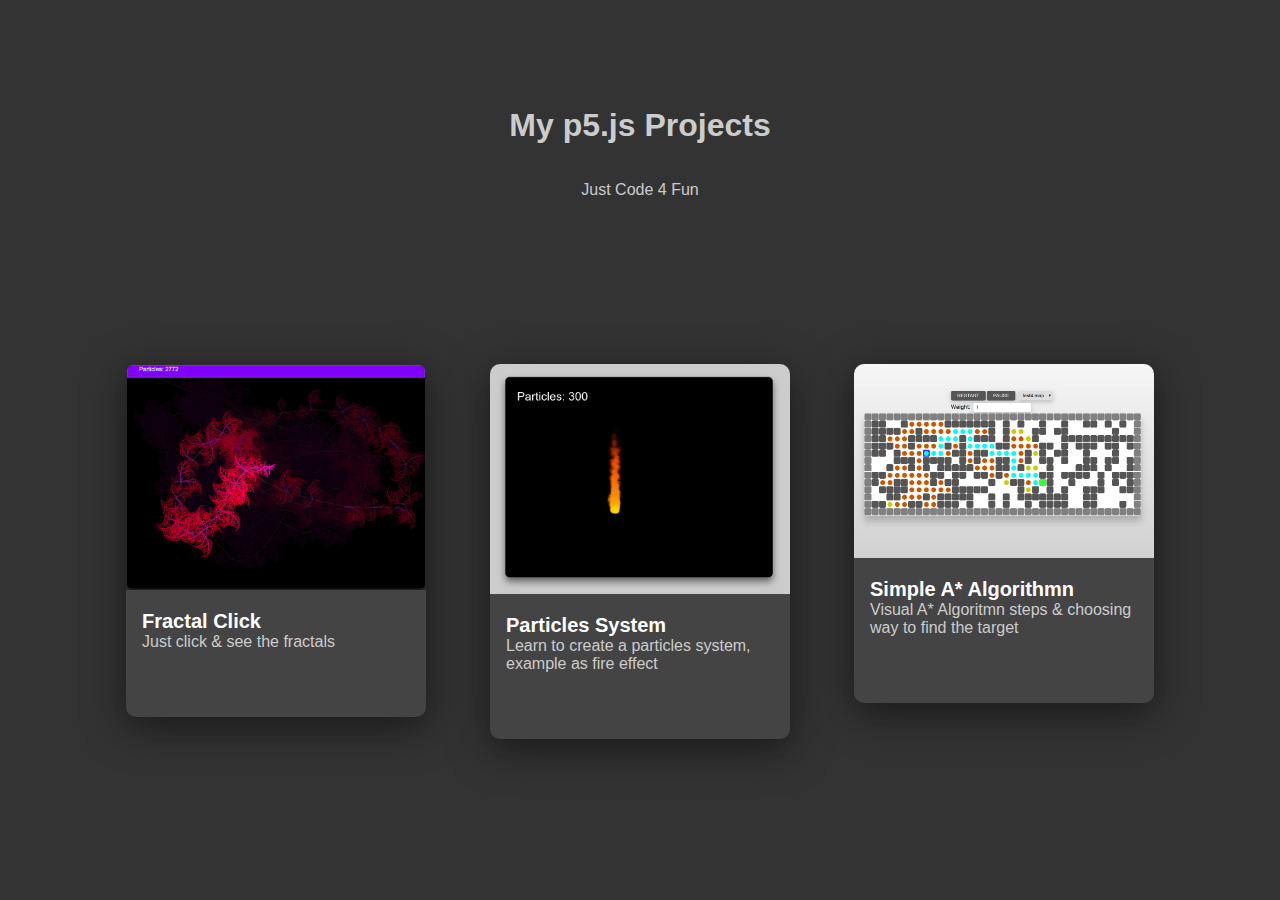
<file: index.html>
<!DOCTYPE html>
<html lang="en">
<head>
    <meta charset="UTF-8">
    <meta name="viewport" content="width=device-width, initial-scale=1.0">
    <meta http-equiv="X-UA-Compatible" content="ie=edge">
    <title>Document</title>
    <link rel="stylesheet" href="style.css">
</head>
<body>
    <div class="intro">
        <h1>My p5.js Projects</h1>
        <p>Just Code 4 Fun</p>
    </div>
    
    <div class="project-list" id="project-list">
        <div id='loading'>LOADING...</div>
    </div>

    <script src="script.js"></script>
</body>
</html>
</file>
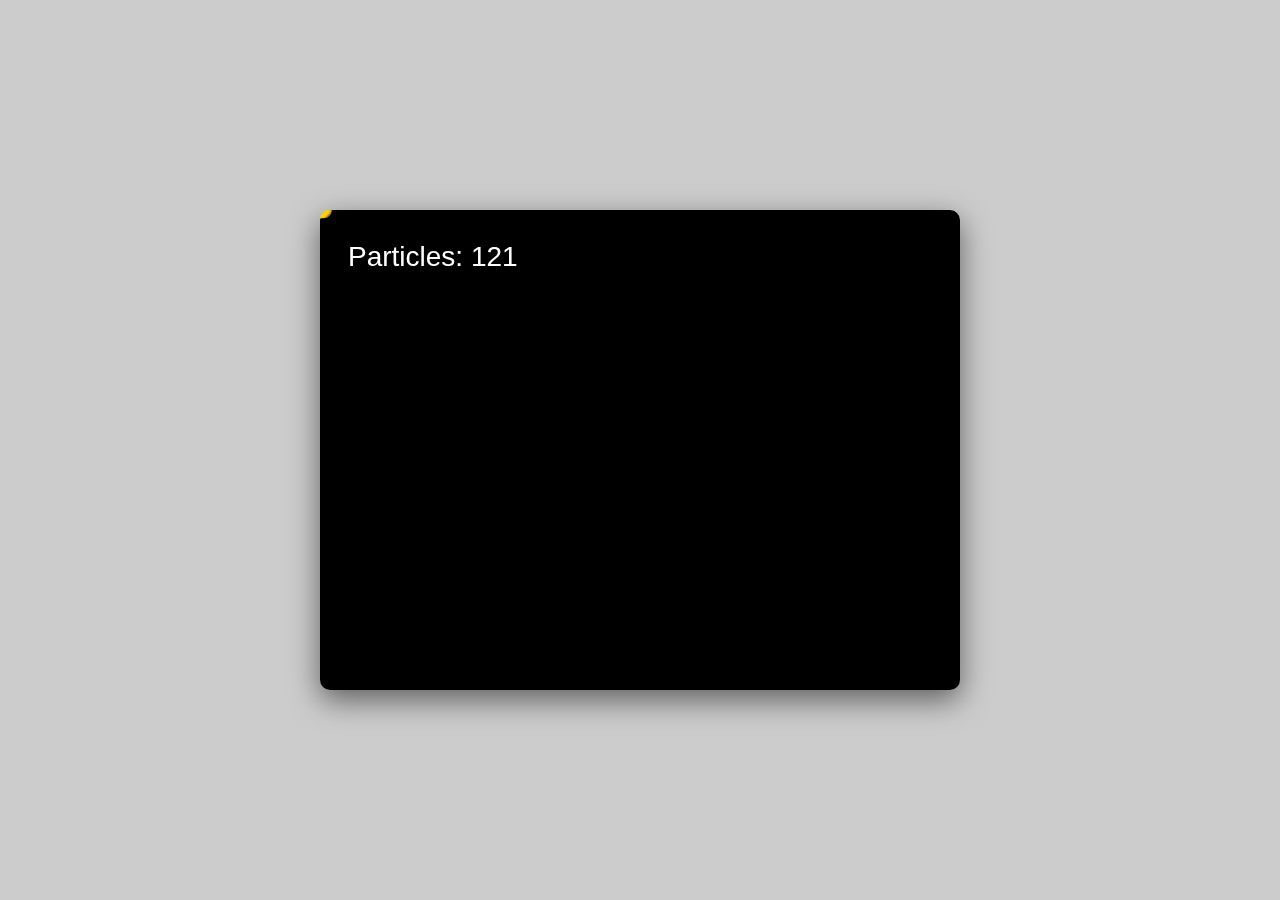
<file: particles-system/index.html>
<!DOCTYPE html>
<html lang="en">
<head>
    <meta charset="UTF-8">
    <meta name="viewport" content="width=device-width, initial-scale=1.0">
    <meta http-equiv="X-UA-Compatible" content="ie=edge">
    <title>Particles System</title>
    <script src="../lib/p5.min.js"></script>
    <script src="./Particle.js"></script>
    <style>
        body {
            margin: 0;
            display: flex;
            justify-content: center;
            align-items: center;
            background: #ccc;
            height: 100vh;
        }
        canvas {
            border-radius: 10px;
            box-shadow: 0 10px 30px #0008;
        }
    </style>
</head>
<body>
    <script src="./script.js"></script>
</body>
</html>
</file>
<file: style.css>
body {
  margin: 0;
  background: #333;
  color: #ccc;
  font-family: sans-serif;
}
.intro {
  display: flex;
  flex-flow: column;
  text-align: center;
  height: 300px;
  justify-content: center;
  align-items: center;
}
.project-list {
  display: flex;
  flex-flow: row wrap;
  padding: 2em;
  justify-content: center;
  align-items: flex-start;
}
.project {
  width: 300px;
  background: #444;
  border-radius: 10px;
  overflow: hidden;
  box-shadow: 0 10px 40px #0008;
  margin: 2em;
}
.project-thumb-image img {
  width: 300px;
}
.project-info {
  padding: 1em;
}
.project-name {
  font-weight: bold;
  font-size: 1.25em;
  color: #fff;
}
.project-des {
  color: #ccc;
}
.project-link {
  opacity: 0;
  visibility: hidden;
  transform: translateY(-100%);
  background: #ccc;
  color: #333;
  text-align: center;
  padding: 1em;
  transition: opacity 0.5s, transform 0.1s;
}
.project:hover .project-link {
  opacity: 1;
  visibility: visible;
  transform: translateY(0);
}
</file>
